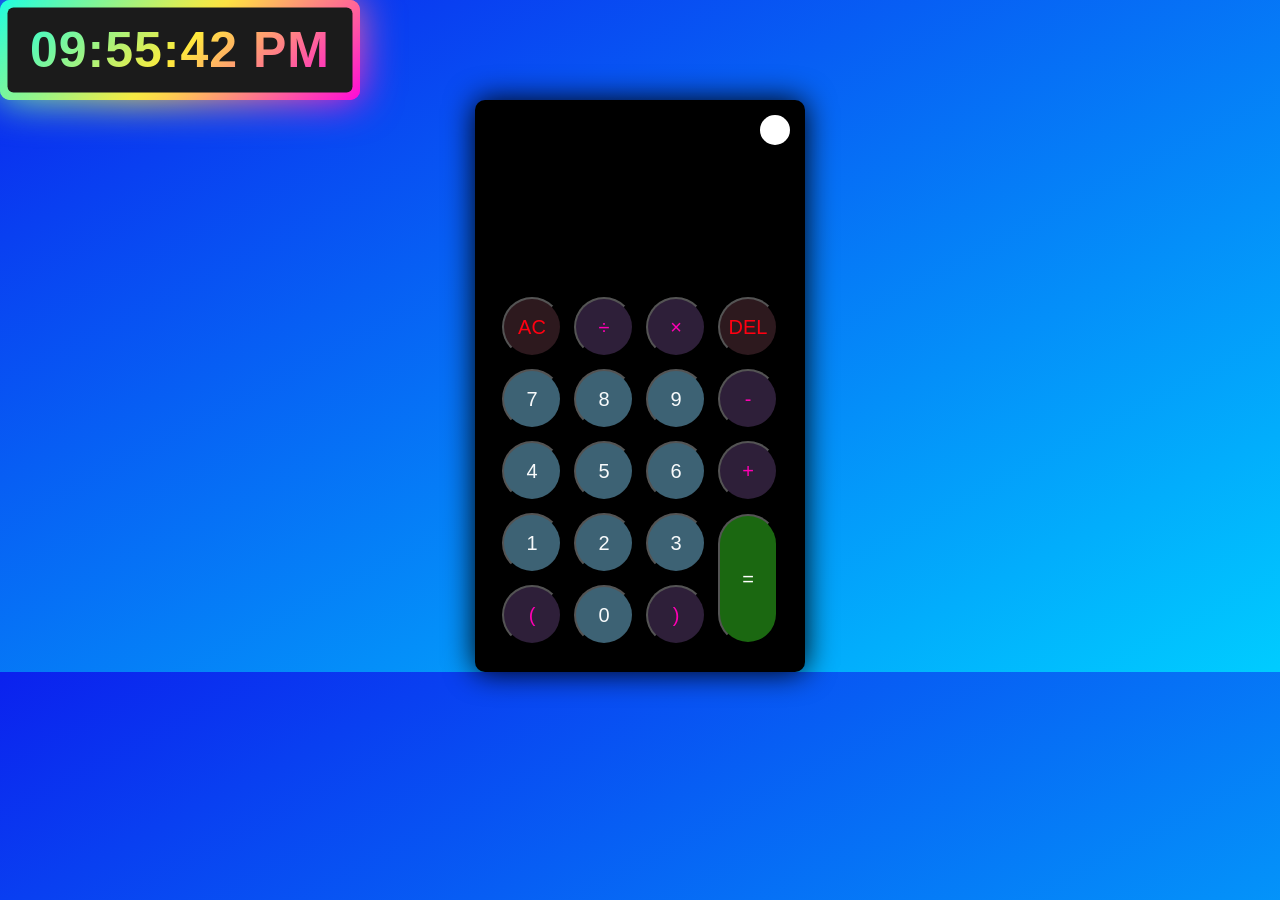
<file: Project/project.html>
<!DOCTYPE html>
<html lang="en">
<head>
    <meta charset="UTF-8">
    <meta http-equiv="X-UA-Compatible" content="IE=edge">
    <meta name="viewport" content="width=device-width, initial-scale=1.0">
    <link rel="icon" type="image/x-icon" href="icon.png">
    <link rel="stylesheet" href="style.css">
    <title>Project</title>
</head>
<body>
  <!----------------------Clock---------------------->   
  <div class="Project">
  <div class="wrapper">
    <div class="display">
       <div id="time"></div>
    </div>
    <span></span>
    <span></span>
 </div>

    <!------------Calculator----------->   
    <div class="container">
        <div class="calculator dark">
            <div class="theme-toggler active">
                <i class="toggler-icon"></i>
            </div>
            <div class="display-screen">
                <div id="display"></div>
            </div>
            <div class="buttons">
                <table>
                    <tr>
                        <td><button class="btn-operator" id="clear">AC</button></td>
                        <td><button class="btn-operator" id="/">&divide;</button></td>
                        <td><button class="btn-operator" id="*">&times;</button></td>
                        <td><button class="btn-operator" id="backspace">DEL</button></td>
                    </tr>
                    <tr>
                        <td><button class="btn-number" id="7">7</button></td>
                        <td><button class="btn-number" id="8">8</button></td>
                        <td><button class="btn-number" id="9">9</button></td>
                        <td><button class="btn-operator" id="-">-</button></td>
                    </tr>
                    <tr>
                        <td><button class="btn-number" id="4">4</button></td>
                        <td><button class="btn-number" id="5">5</button></td>
                        <td><button class="btn-number" id="6">6</button></td>
                        <td><button class="btn-operator" id="+">+</button></td>
                    </tr>
                    <tr>
                        <td><button class="btn-number" id="1">1</button></td>
                        <td><button class="btn-number" id="2">2</button></td>
                        <td><button class="btn-number" id="3">3</button></td>
                        <td rowspan="2"><button class="btn-equal" id="equal">=</button></td>
                    </tr>
                    <tr>
                        <td><button class="btn-operator" id="(">(</button></td>
                        <td><button class="btn-number" id="0">0</button></td>
                        <td><button class="btn-operator" id=")">)</button></td>
                    </tr>
                </table>
            </div>
        </div>
    </div>


  </div>




<script>


<!----------------------- J.S ------------------->

const display = document.querySelector("#display");
const buttons = document.querySelectorAll("button");

buttons.forEach((item) => {
  item.onclick = () => {
    if (item.id == "clear") {
      display.innerText = "";
    } else if (item.id == "backspace") {
      let string = display.innerText.toString();
      display.innerText = string.substr(0, string.length - 1);
    } else if (display.innerText != "" && item.id == "equal") {
      display.innerText = eval(display.innerText);
    } else if (display.innerText == "" && item.id == "equal") {
      display.innerText = "Empty!";
      setTimeout(() => (display.innerText = ""), 2000);
    } else {
      display.innerText += item.id;
    }
  };
});

const themeToggleBtn = document.querySelector(".theme-toggler");
const calculator = document.querySelector(".calculator");
const toggleIcon = document.querySelector(".toggler-icon");
let isDark = true;
themeToggleBtn.onclick = () => {
  calculator.classList.toggle("dark");
  themeToggleBtn.classList.toggle("active");
  isDark = !isDark;
};










setInterval(()=>{
           const time = document.querySelector(".display #time");
           let date = new Date();
           let hours = date.getHours();
           let minutes = date.getMinutes();
           let seconds = date.getSeconds();
           let day_night = "AM";
           if(hours > 12){
             day_night = "PM";
             hours = hours - 12;
           }
           if(seconds < 10){
             seconds = "0" + seconds;
           }
           if(minutes < 10){
             minutes = "0" + minutes;
           }
           if(hours < 10){
             hours = "0" + hours;
           }
           time.textContent = hours + ":" + minutes + ":" + seconds + " "+ day_night;
         });

</script>
</body>
</html>
</file>
<file: Project/style.css>
/*------------------------------CSS  for calculator----------------------------*/
  
  * {
    padding: 0;
    margin: 0;
    box-sizing: border-box;
    outline: 0;
    transition: all 0.5s ease;
}
  
  body {
      font-family: sans-serif;
      background-image: linear-gradient( to bottom right, rgb(11, 33, 238),rgb(0, 204, 255));
  }
  
  .container {
    margin-top: 0px 0px;
    display: grid;
    place-items: center;
  }
  
  .calculator {
      position: relative;
      height: auto;
      width: auto;
      padding: 20px;
      border-radius: 10px;
      box-shadow: 0 0 30px rgb(0, 0, 0);
  }
  
  .theme-toggler {
      position: absolute;
      top: 30px;
      right: 30px;
      color: #fff;
      cursor: pointer;
      z-index: 1;
  }
  
  .theme-toggler.active {
      color: #333;
  }
  
  .theme-toggler.active::before {
      background-color: #fff;
  }
  
  .theme-toggler::before {
      content: '';
      height: 30px;
      width: 30px;
      position: absolute;
      top: 50%;
      transform: translate(-50%, -50%);
      border-radius: 50%;
      background-color: #333;
      z-index: -1;
  }
  
  #display {
      margin: 0 10px;
      height: 150px;
      width: auto;
      max-width: 270px;
      display: flex;
      align-items: flex-end;
      justify-content: flex-end;
      font-size: 30px;
      margin-bottom: 20px;
      overflow-x: scroll;
    }
  
  #display::-webkit-scrollbar {
      display: block;
      height: 3px;
  }
  
  button {
      height: 60px;
      width: 60px;
      border: 10;
      border-radius: 30px;
      margin: 5px;
      font-size: 20px;
      cursor: pointer;
      transition: all 200ms ease;
  }
  
  button:hover {
      transform: scale(1.1);
  }
  
  button#equal {
      height: 130px;
  }
  
  /* light theme */
  
  .calculator {
      background-color: #fff;
  }
  
  .calculator #display {
      color: #0a1e23;
  }
  
  .calculator button#clear {
      background-color: #ffd5d8;
      color: #ff0011;
  }
  .calculator button#backspace {
    background-color: #ffd5d8;
    color: #ff0011;
}
  
  .calculator button.btn-number {
      background-color: #00c3ff;
      color: #000000;
  }
  
  .calculator button.btn-operator {
      background-color: #f89bf0;
      color: #ff00f7;
    }
    
    .calculator button.btn-equal {
      background-color: #09ff00;
      color: #000;
    }
    
  
    /* dark theme */
  
    .calculator.dark {
      background-color: #000000;
    }
  
    .calculator.dark #display {
      color: #f8fafb;
    }
  
    .calculator.dark button#clear {
      background-color: #2d191e;
      color: #ff0011;
    }
    .calculator.dark button#backspace {
      background-color: #2d191e;
      color: #ff0011;
    }
  
    .calculator.dark button.btn-number {
      background-color: #3d6274;
      color: #f8fafb;
    }
  
    .calculator.dark button.btn-operator {
      background-color: #2e1f39;
      color: #ff00b3;
    }
    
    .calculator.dark button.btn-equal {
      background-color: #1b6811;
      color: #ffffff;
    }








/*---------------------------------CSS  for Clock----------------------------------*/


.wrapper{
  height: 100%;
  display: grid;
  place-items: right;
  height: 100px;
  width: 360px;
  position: relative;
  background: linear-gradient(135deg, #14ffe9, #ffeb3b, #ff00e0);
  border-radius: 10px;
  cursor: default;
  animation: animate 1.5s linear infinite;
}
.wrapper .display,
.wrapper span{
  position: absolute;
  top: 50%;
  left: 50%;
  transform: translate(-50%, -50%);
}
.wrapper .display{
  z-index: 999;
  height: 85px;
  width: 345px;
  background: #1b1b1b;
  border-radius: 6px;
  text-align: center;
}
.display #time{
  line-height: 85px;
  color: #fff;
  font-size: 50px;
  font-weight: 600;
  letter-spacing: 1px;
  background: linear-gradient(135deg, #14ffe9, #ffeb3b, #ff00e0);
  -webkit-background-clip: text;
  -webkit-text-fill-color: transparent;
  animation: animate 1.5s linear infinite;
}
@keyframes animate {
  100%{
    filter: hue-rotate(360deg);
  }
}
.wrapper span{
  height: 100%;
  width: 100%;
  border-radius: 10px;
  background: inherit;
}
.wrapper span:first-child{
  filter: blur(7px);
}
.wrapper span:last-child{
  filter: blur(20px);
}
</file>
